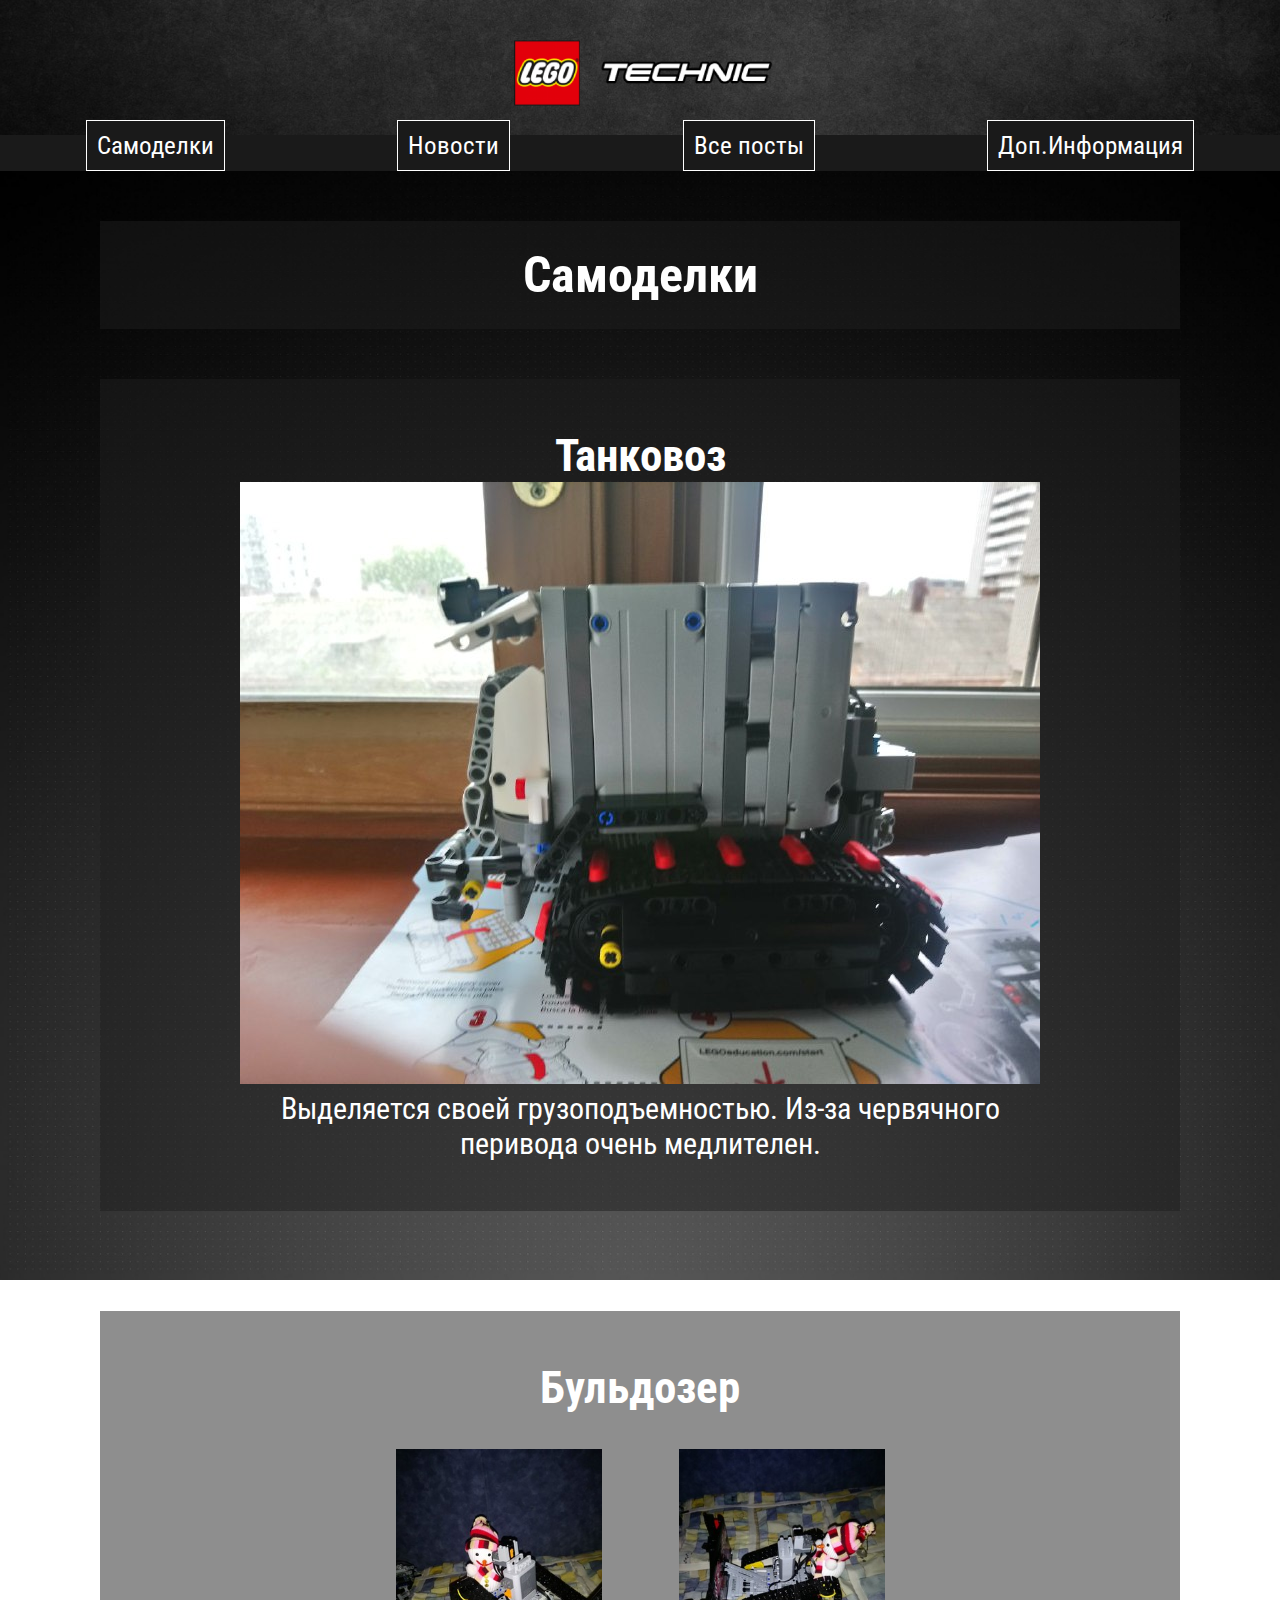
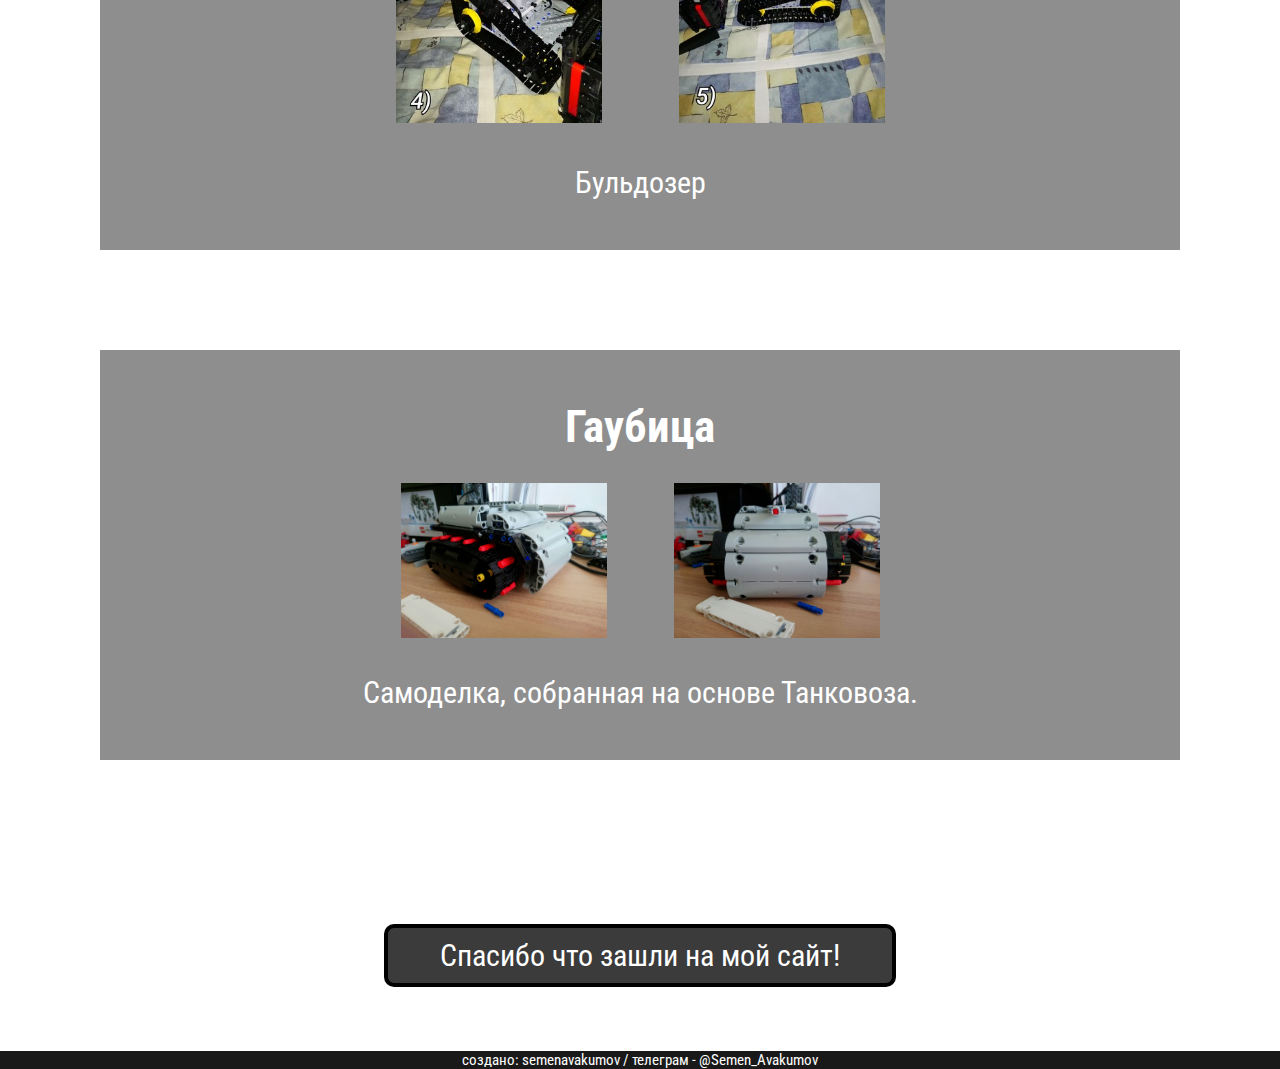
<file: index.html>
<!DOCTYPE html>
<html>
<head>
    <meta charset="UTF-8">
    <title>TheLegoTehnic</title>
    <link rel="stylesheet" href="style_room1.css">
</head>
<body>
    <header>
        <div class="header_bg"><img src="logo.png" class="logotype"></div> 
            <nav>
                <a href="index.html" class="button">Самоделки</a>
                <a href="room2.html" class="button">Новости</a>
                <a href="room3.html" class="button">Все посты</a>
                <a href="room4.html" class="button">Доп.Информация</a>
            </nav>
    </header>
    <main>
        <h1>Самоделки</h1>

        <article class="page_one_project_two">
            <h2>Танковоз</h2>
            <img class="article_image" src="tankovoz.jpeg">
            <p>Выделяется своей грузоподъемностью. Из-за червячного перивода очень медлителен.</p>
        </article>

        <article class="page_one_project_three">
            <h2>Бульдозер</h2>
            <img class="article_image_1a" src="buldozer.jpeg">
            <img class="article_image_1b" src="buldozer_2.jpeg">
            <p>Бульдозер</p>
        </article>

        <article class="page_one_project_for">
            <h2>Гаубица</h2>
            <img class="article_image_2a" src="gaubica.png">
            <img class="article_image_2b" src="gaubica_2.png">
            <p>Самоделка, собранная на основе Танковоза.</p>
        </article>
    </main>
    <footer>
        <article id="final">
            <div>
                Спасибо что зашли на мой сайт!
            </div>
        </article>

        <article class="end">
            <p>создано: semenavakumov / телеграм - @Semen_Avakumov</p>
        </article>
    </footer>
</body>
</html>
</file>
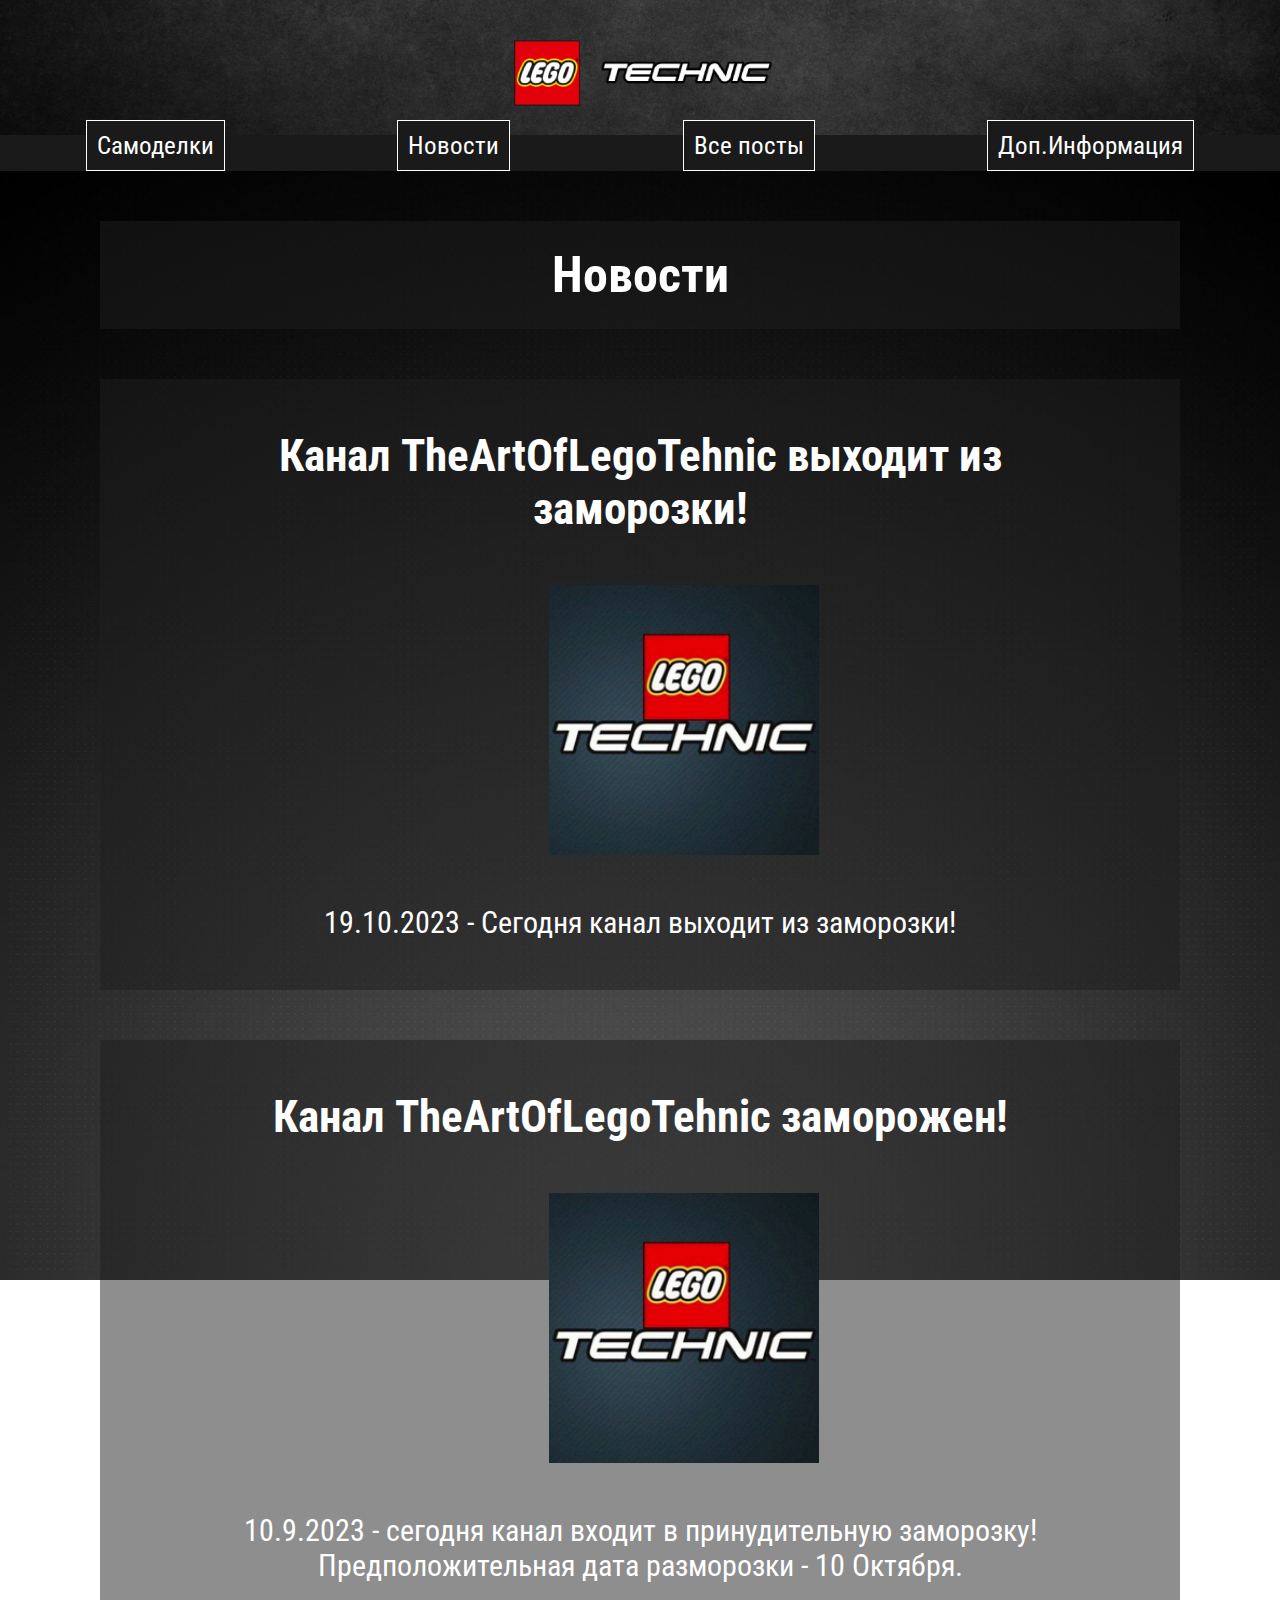
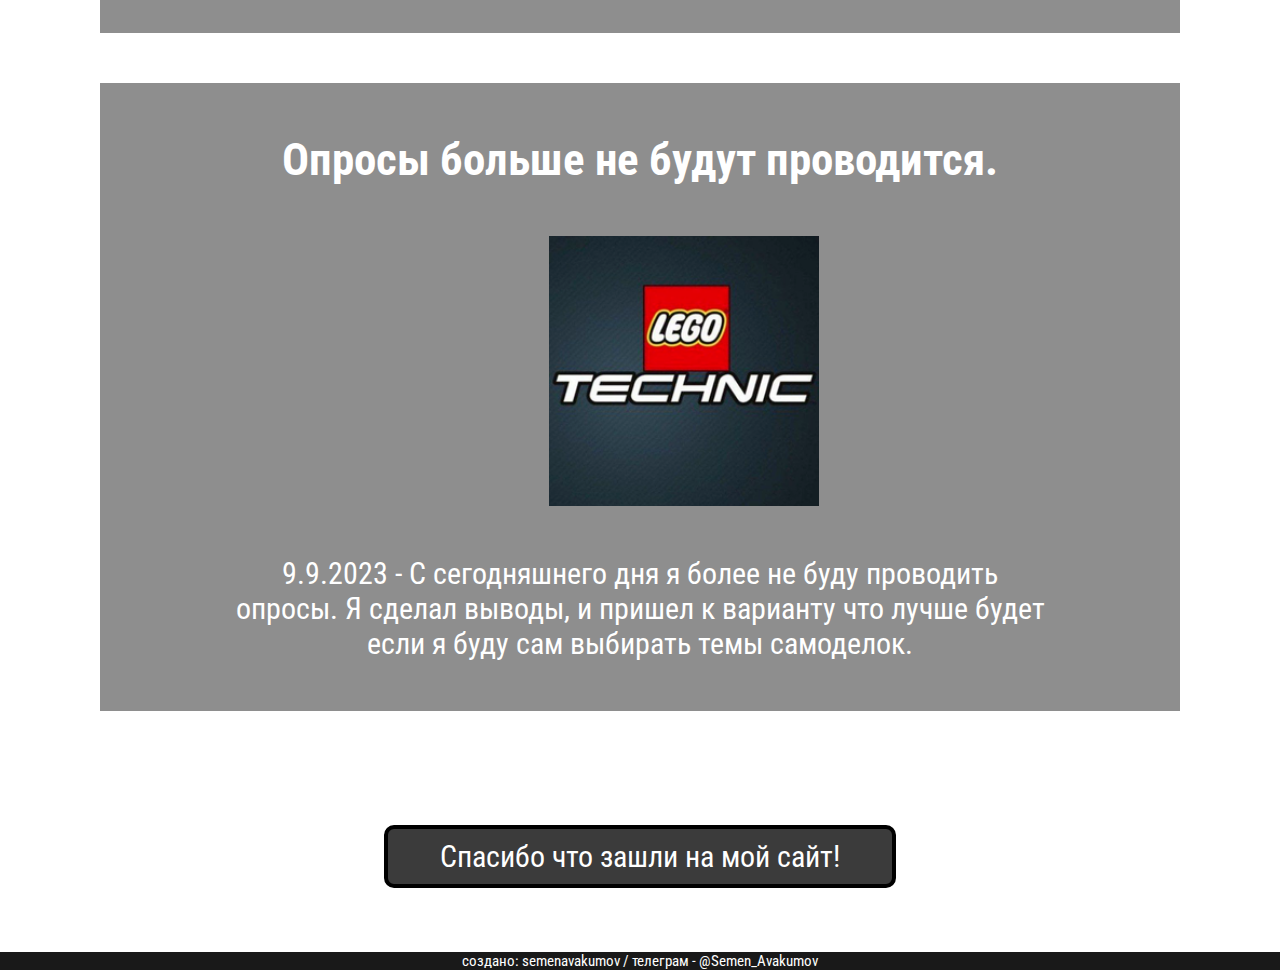
<file: room2.html>
<!DOCTYPE html>
<html>
<head>
    <meta charset="UTF-8">
    <title>TheLegoTehnic</title>
    <link rel="stylesheet" href="style_room1.css">
    <link rel="stylesheet" href="style_room2.css">
</head>
<body>
    <header>
        <div class="header_bg"><img src="logo.png" class="logotype"></div> 
            <nav>
                <a href="index.html" class="button">Самоделки</a>
                <a href="room2.html" class="button">Новости</a>
                <a href="room3.html" class="button">Все посты</a>
                <a href="room4.html" class="button">Доп.Информация</a>
            </nav>
    </header>
    <main>
        <h1>Новости</h1>
        <article class="room2_new">
            <h2>Канал TheArtOfLegoTehnic выходит из заморозки!</h2>
            <img class="article_logo" src="logo2.png">
            19.10.2023 - Сегодня канал выходит из заморозки!
        </article>

        <article class="room2_new">
            <h2>Канал TheArtOfLegoTehnic заморожен!</h2>
            <img class="article_logo" src="logo2.png">
            10.9.2023 - сегодня канал входит в принудительную заморозку! Предположительная дата разморозки - 10 Октября.
        </article>

        <article class="room2_new">
            <h2> Опросы больше не будут проводится.</h2>
            <img class="article_logo" src="logo2.png">
            9.9.2023 - С сегодняшнего дня я более не буду проводить опросы. Я сделал выводы, и пришел к варианту что лучше будет если я буду сам выбирать темы самоделок.
        </article>
    </main>
    <footer>
        <article id="final">
            <div>
                Спасибо что зашли на мой сайт!
            </div>
        </article>

        <article class="end">
            <p>создано: semenavakumov / телеграм - @Semen_Avakumov</p>
        </article>
    </footer>
</body>
</html>
</file>
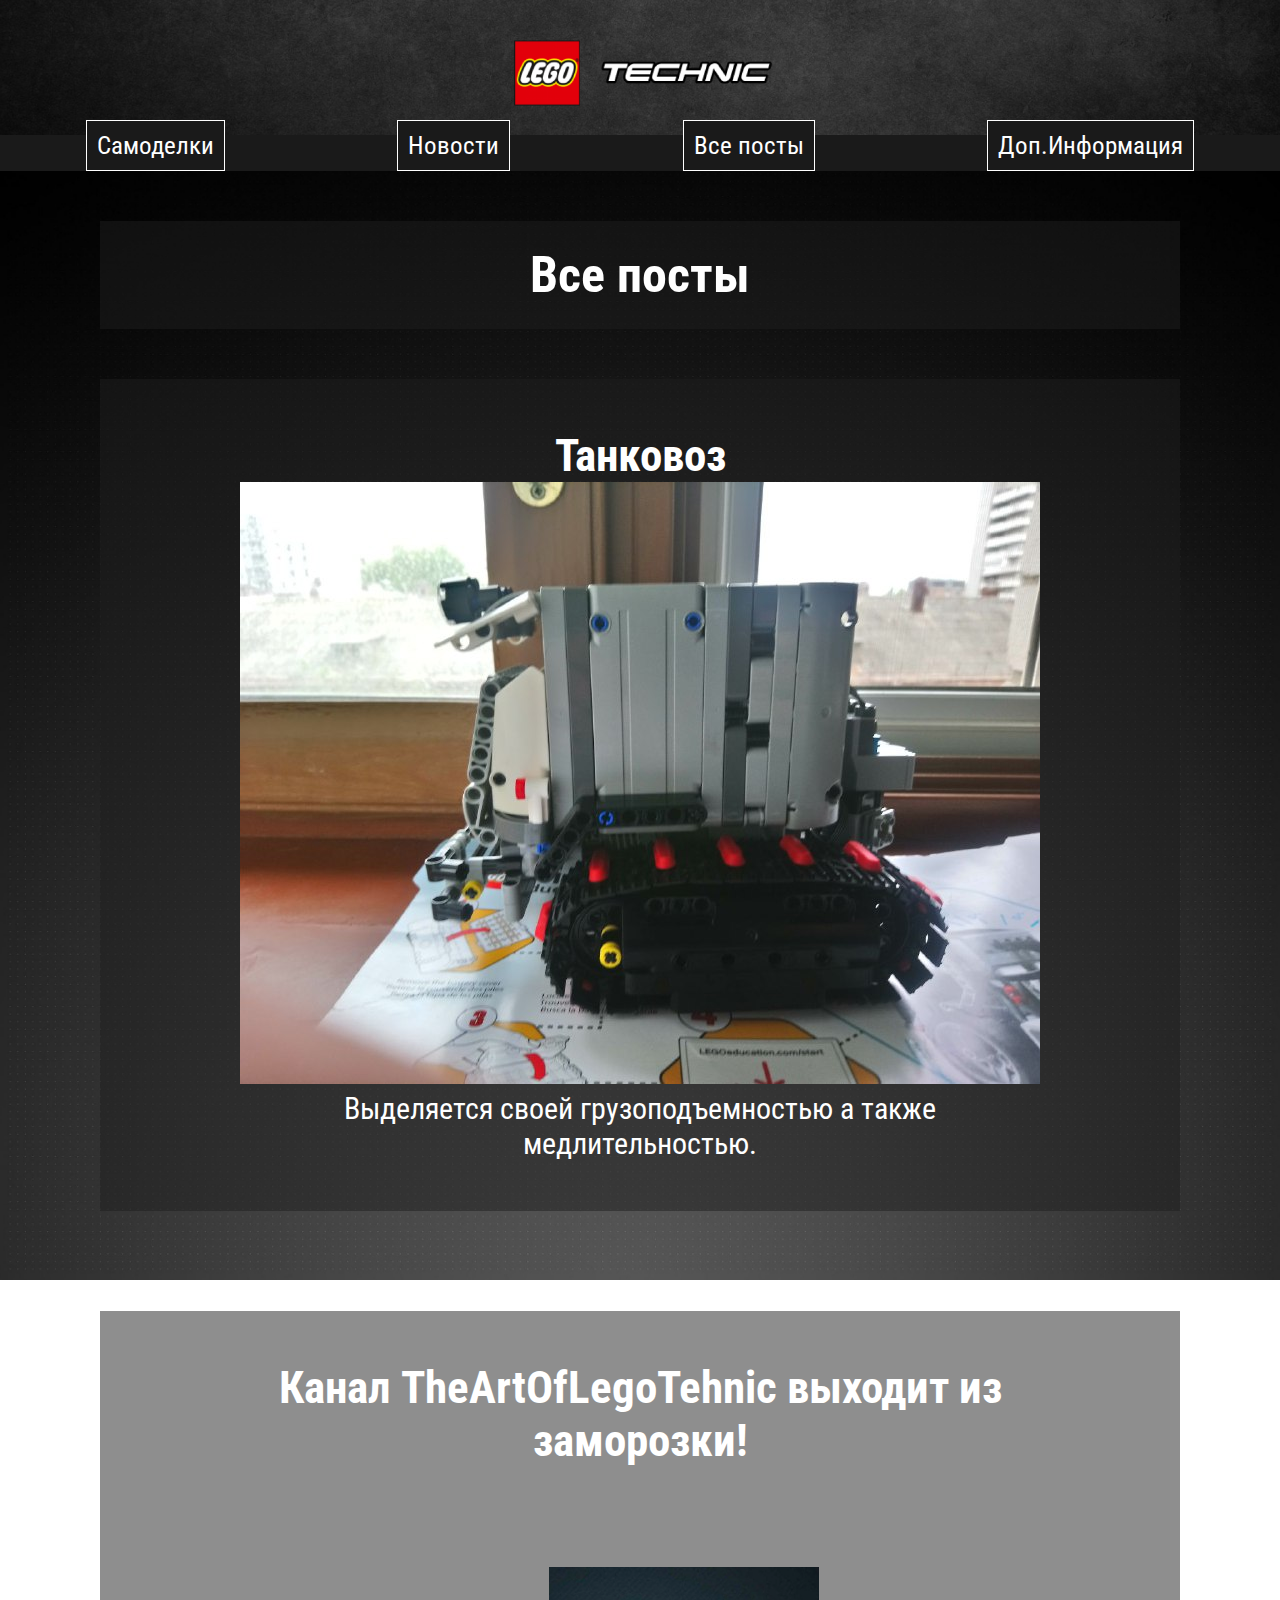
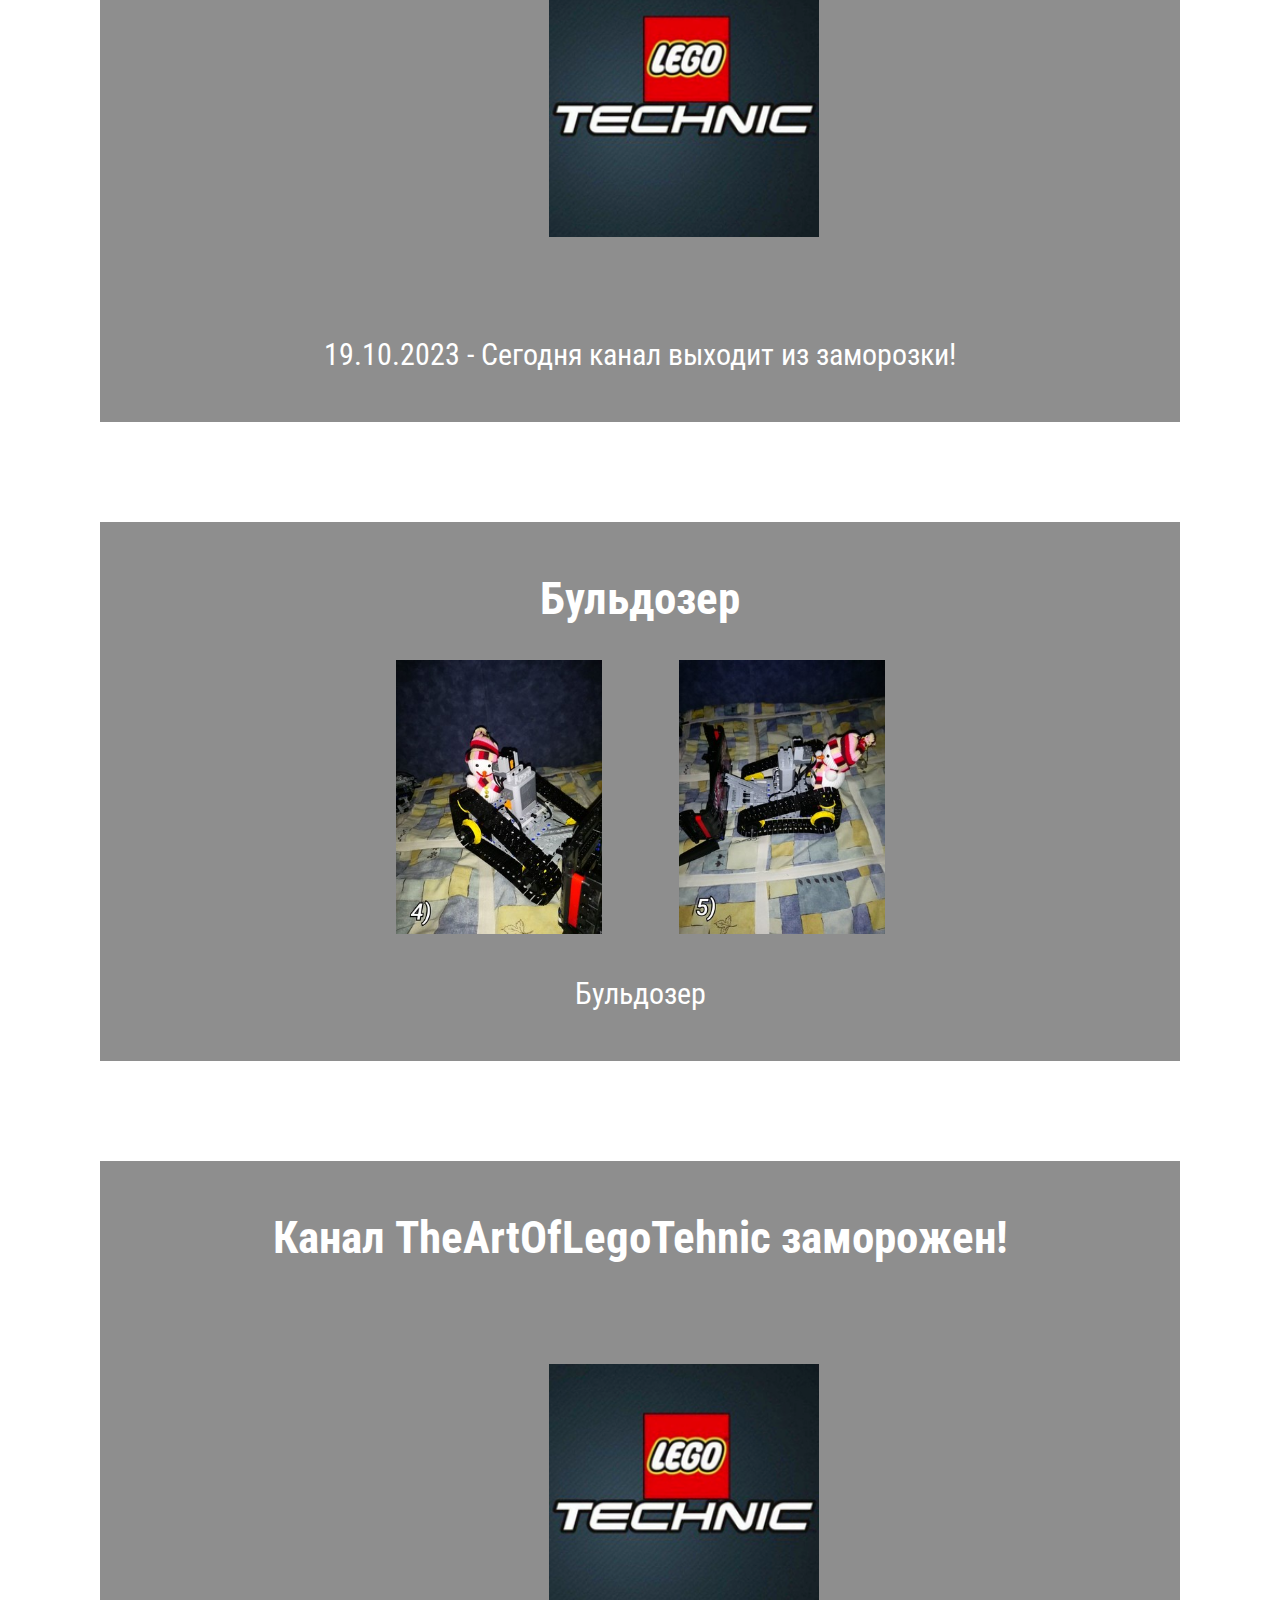
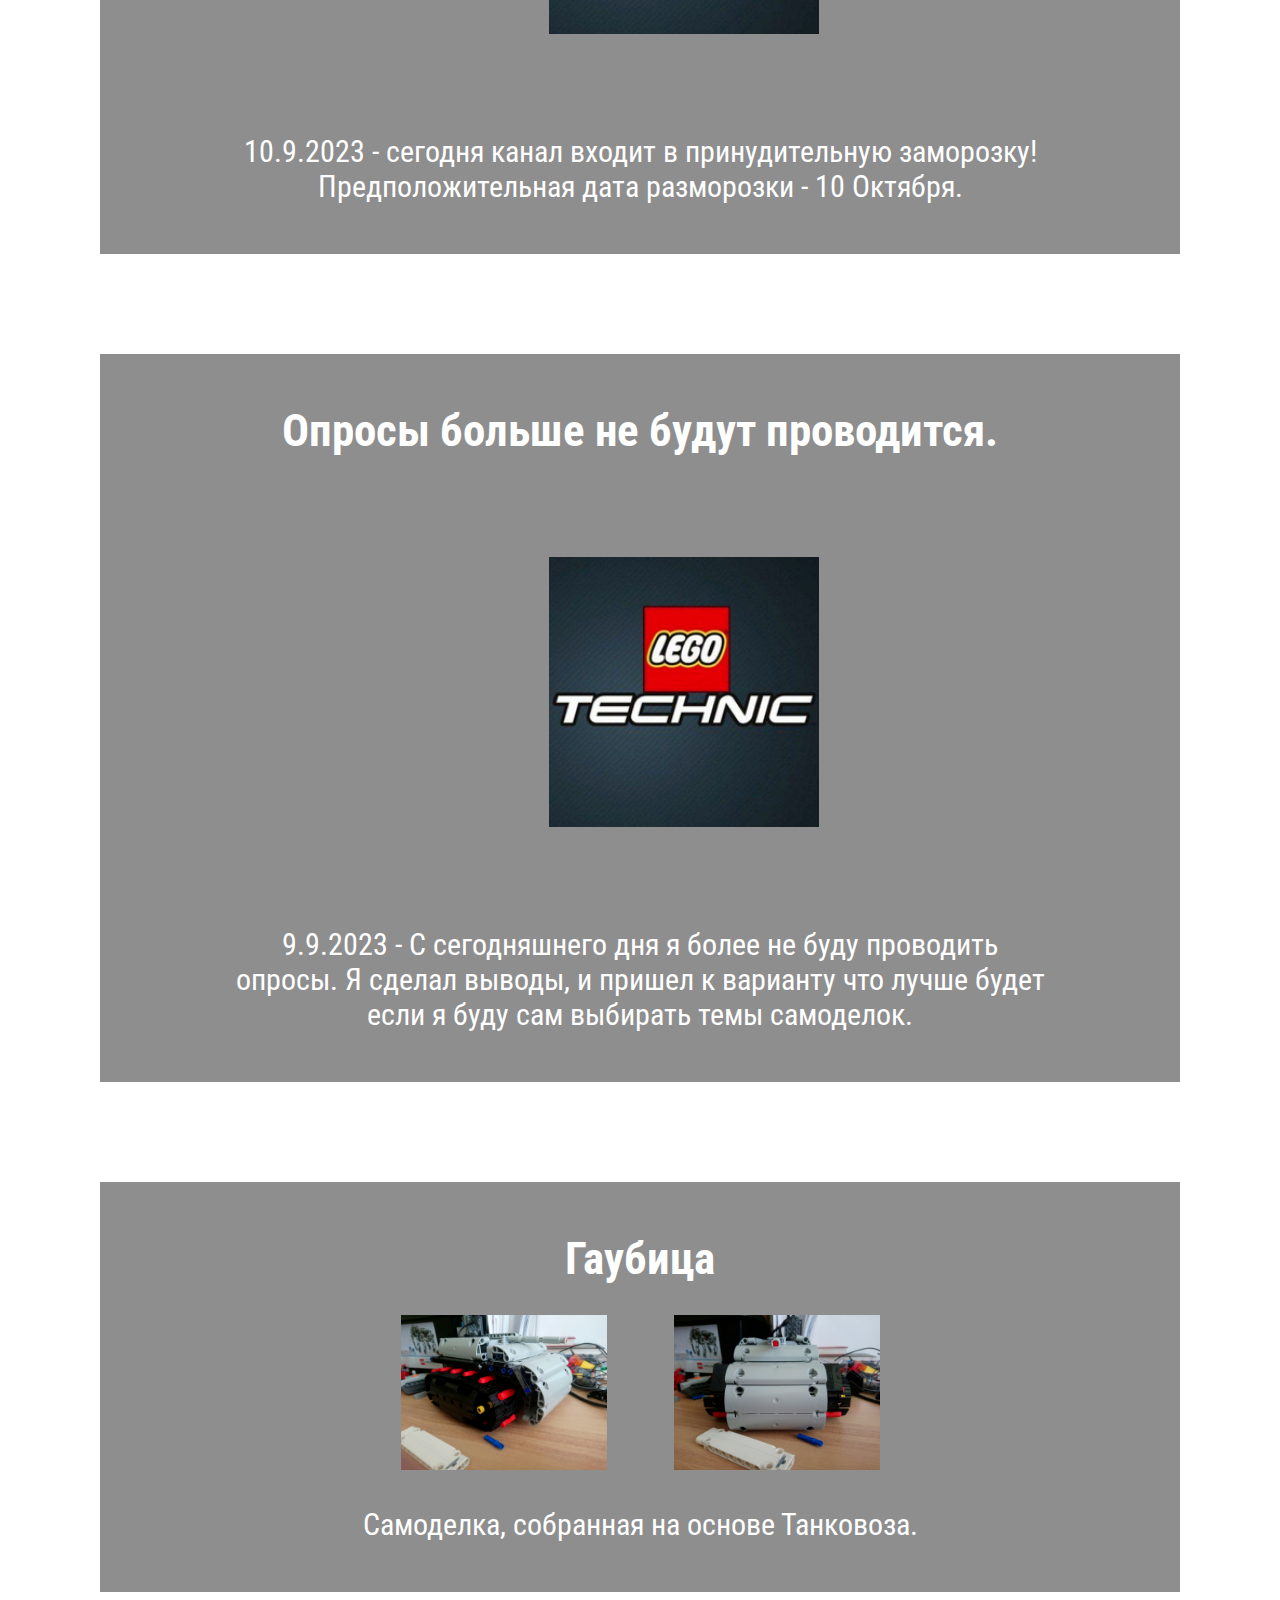
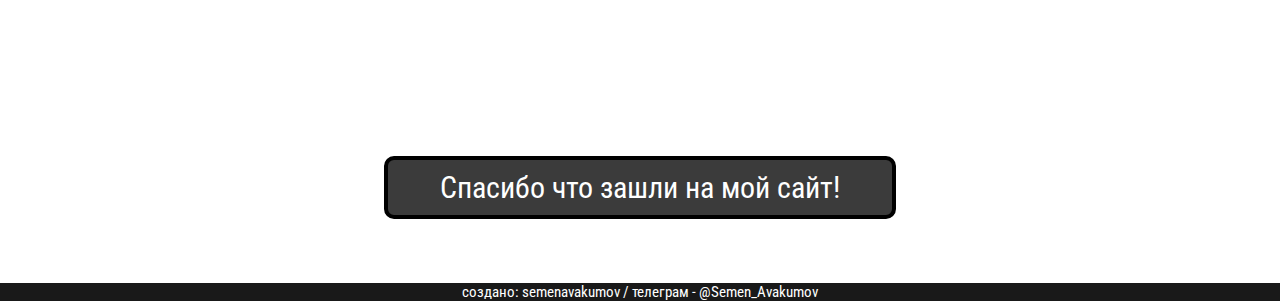
<file: room3.html>
<!DOCTYPE html>
<html>
<head>
    <meta charset="UTF-8">
    <title>TheLegoTehnic</title>
    <link rel="stylesheet" href="style_room1.css">
    <link rel="stylesheet" href="style_room3.css">
</head>
<body>
    <header>
        <div class="header_bg"><img src="logo.png" class="logotype"></div> 
            <nav>
                <a href="index.html" class="button">Самоделки</a>
                <a href="room2.html" class="button">Новости</a>
                <a href="room3.html" class="button">Все посты</a>
                <a href="room4.html" class="button">Доп.Информация</a>
    </header>
    <main>
        <h1>Все посты</h1>

        <article class="page_one_project_two">
            <h2>Танковоз</h2>
            <img class="article_image" src="tankovoz.jpeg">
            <p> Выделяется своей грузоподъемностью а также медлительностью.</p>
        </article>

        <article class="room2_new1">
            <h2>Канал TheArtOfLegoTehnic выходит из заморозки!</h2>
            <img class="article_logo" src="logo2.png">
            19.10.2023 - Сегодня канал выходит из заморозки!
        </article>

        <article class="page_one_project_three">
            <h2>Бульдозер</h2>
            <img class="article_image_1a" src="buldozer.jpeg">
            <img class="article_image_1b" src="buldozer_2.jpeg">
            <p>Бульдозер</p>
        </article>

        <article class="room2_new1">
            <h2>Канал TheArtOfLegoTehnic заморожен!</h2>
            <img class="article_logo" src="logo2.png">
            10.9.2023 - сегодня канал входит в принудительную заморозку! Предположительная дата разморозки - 10 Октября.
        </article>

        <article class="room2_new1">
            <h2>Опросы больше не будут проводится.</h2>
            <img class="article_logo" src="logo2.png">
            9.9.2023 - С сегодняшнего дня я более не буду проводить опросы. Я сделал выводы, и пришел к варианту что лучше будет если я буду сам выбирать темы самоделок.
        </article>

        <article class="page_one_project_for">
            <h2>Гаубица</h2>
            <img class="article_image_2a" src="gaubica.png">
            <img class="article_image_2b" src="gaubica_2.png">
            <p>Самоделка, собранная на основе Танковоза.</p>
        </article>
    </main>
    <footer>
        <article id="final">
            <div>
                Спасибо что зашли на мой сайт!
            </div>
        </article>

        <article class="end">
            <p>создано: semenavakumov / телеграм - @Semen_Avakumov</p>
        </article>
    </footer>
</body>
</html>
</file>
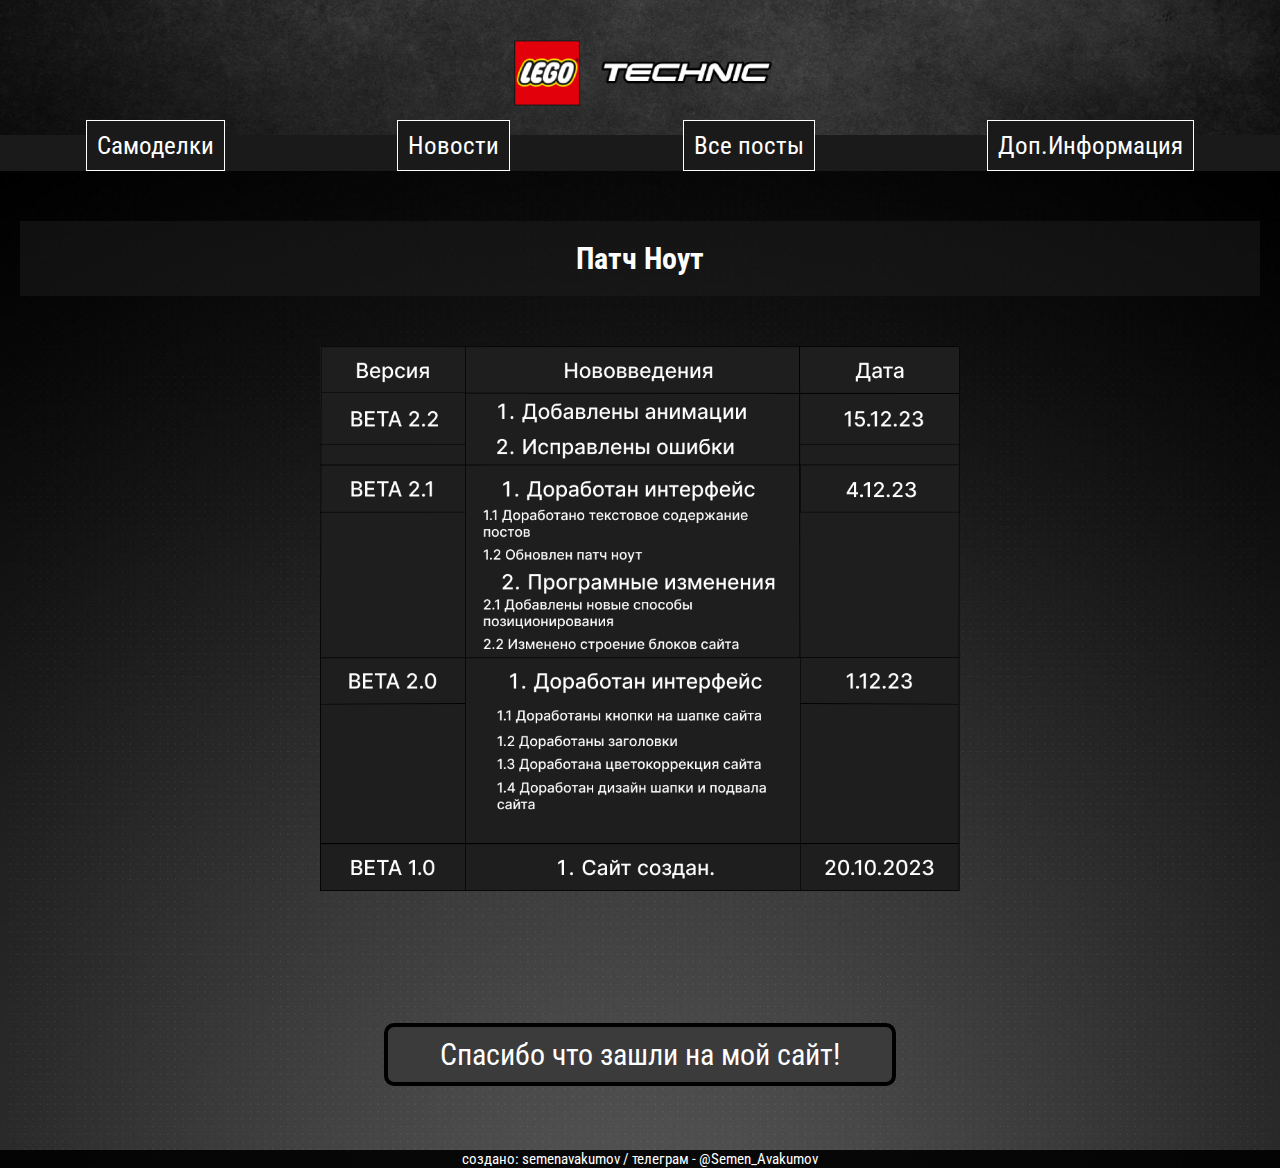
<file: room4.html>
<!DOCTYPE html>
<html>
<head>
    <meta charset="UTF-8">
    <title>TheLegoTehnic</title>
    <link rel="stylesheet" href="style_room1.css">
    <link rel="stylesheet" href="style_room4.css">
</head>
<body>
    <header>
        <div class="header_bg"><img src="logo.png" class="logotype"></div> 
            <nav>
                <a href="index.html" class="button">Самоделки</a>
                <a href="room2.html" class="button">Новости</a>
                <a href="room3.html" class="button">Все посты</a>
                <a href="room4.html" class="button">Доп.Информация</a>
            </nav>
    </header>
    <main>
        <article class="info">
            
        </article>

        <h2>Патч Ноут</h2>
        <article class="patchnout">
            <img class="path" src="pathnout.png">
        </article>
    </main>
    <footer>
        <article id="final">
            <div>
                Спасибо что зашли на мой сайт!
            </div>
        </article>

        <article class="end">
            <p>создано: semenavakumov / телеграм - @Semen_Avakumov</p>
        </article>
    </footer>
</body>
</html>
</file>
<file: style_room1.css>
@import url('https://fonts.googleapis.com/css2?family=Roboto+Condensed:wght@300&display=swap');

* {
    margin: 0;
    padding: 0;
    border: 0;
}

body {
    background-image: URL(background.jpg);
    background-repeat: no-repeat;
    background-size: cover;
    background-attachment: fixed;
    color: rgb(255, 255, 255);
    display: inline;
    font-family: 'Roboto Condensed', sans-serif;

}

.header_bg {
    background-image: url("background3.png");
    background-repeat: no-repeat;
    background-size: cover;
    background-position: center;
    display: flex;
    justify-content: center;
}

.logotype {
    height: 15vh;
    
}

header>nav {
    text-align: center;
    font-size: 25px;
    background-color: #1a1a1a;
    display:flex;
    justify-content: space-around;
    height: 4vh;
}
.button {
    color: #fff;
    border: 1px #ffffff solid;
    padding: 10px;
    width: fit-content;
    align-self: flex-end;
    background: inherit;
}

.button:hover {
    background: #fff;
    color: rgb(0, 0, 0);
}
a{ 
    display:inline-block;
    color: white;
    background-color: #272727;
    padding: 1px 32px;
    text-decoration:none;
}

h1 {
    background-color: rgba(29, 29, 29, 0.5);
    font-size: 50px;
    padding: 25px 10%;
    margin: 50px 100px;
    display: line;
    text-align: center;
}

.page_one_project_two {
    background-color: rgba(29, 29, 29, 0.5);
    font-size: 30px;
    padding: 50px 10%;
    margin: 50px 100px;
    display: line;
    text-align: center;
}

.page_one_project_three {
    background-color: rgba(29, 29, 29, 0.5);
    font-size: 30px;
    padding: 50px 10%;
    margin: 100px 100px;
    display: line;
    text-align: center;
}
.article_image_1a{
    width: 25%;
    margin: 35px;
}
.article_image_1b{
    width: 25%;
    margin: 35px;
}
.page_one_project_for {
    background-color: rgba(29, 29, 29, 0.5);
    font-size: 30px;
    padding: 50px 10%;
    margin: 100px 100px;
    display: line;
    text-align: center;
}

.article_image_2a{
    width: 25%;
    margin: 30px;
}

.article_image_2b{
    width: 25%;
    margin: 30px;
}

#final {
    padding:5% 30%;
    background-image: url(background4.png);
    background-attachment: fixed;
    background-size: cover;
    margin:0%;
}

#final>div {
    padding: 10px;
    background-color: rgb(59, 59, 59);
    font-size:30px;
    text-align: center;
    border: 4px solid black;
    color: rgb(255, 255, 255);
    margin:0%;
    border-radius: 10px;
}

.end {
    font-size: 15px;
    color: white;
    text-align: center;
    background-color: rgba(0,0,0,90%);
    margin:0%;
    
}

footer {
    margin:0%;
}

ul {
    background-color: rgba(29, 29, 29, 0.5);
    font-size: 15px;
    padding: 50px 10%;
    margin: 100px 100px;
    display: line;
    text-align: center;
}

h1{
    animation-duration: 1s;
    animation-iteration-count: 1;
    animation-name: anim1;
}

@keyframes anim1 {
    0%{
        transform:scale(0%);
    }
    100%{
        transform:scale(100%);
    }
}
article{
    animation-duration: 1s;
    animation-iteration-count: 1;
    animation-name: anim2;
}

@keyframes anim2 {
    0%{
        transform:scale(25%);
    }
    100%{
        transform:scale(100%);
    }
}
</file>
<file: style_room2.css>
.room2_new {
    background-color: rgba(29, 29, 29, 0.5);
    font-size: 30px;
    padding: 50px 10%;
    margin: 50px 100px;
    display: line;
    text-align: center;
}

.article_logo {
    margin: 50px 39%;
    height: 30vh;
    display: flex;
    justify-content: center;
}
</file>
<file: style_room3.css>
.room2_new1 {
    background-color: rgba(29, 29, 29, 0.5);
    font-size: 30px;
    padding: 50px 10%;
    margin: 100px 100px;
    display: line;
    text-align: center;
}

.article_logo {
    margin: 100px 39%;
    height: 30vh;
    display: flex;
    justify-content: center;
}
</file>
<file: style_room4.css>
.pathnout {
    background-color: rgba(61, 61, 61, 0.5);
    display: line;
}
.path {
    width: 50vw;
    margin-left: 25%;
    margin-bottom: 5%;
}
h2 {
    background-color: rgba(29, 29, 29, 0.5);
    font-size: 30px;
    padding: 20px 2%;
    margin:50px 20px;
    display: line;
    text-align: center;
}
</file>
